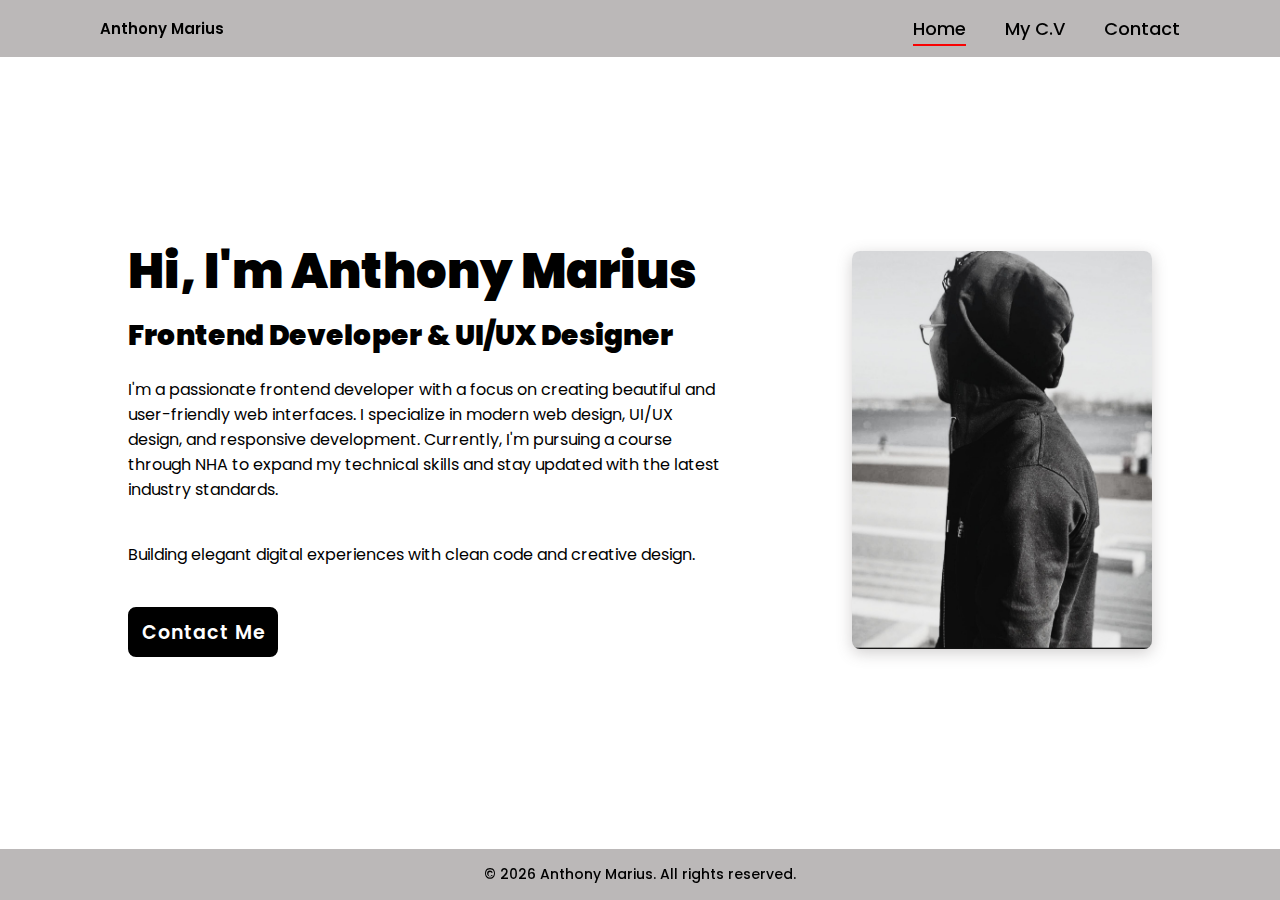
<file: index.html>
<!DOCTYPE html>
<html lang="en">

<head>
    <meta charset="utf-8">
    <meta http-equiv="X-UA-Compatible" content="IE=edge">
    <meta name="viewport" content="width=device-width, initial-scale=1.0">
    <title>Anthony Marius</title>
    <link rel="stylesheet" href="CSS/Project.css">
</head>  


<body>

    <header class="header">
         <a href="index.html" class="logo">Anthony Marius</a>

        <nav class="navbar">
            <a href="index.html" class="active">Home</a>
            <a href="mijncv.html">My C.V</a>
            <a href="contact.html">Contact</a>
        </nav>
    </header>

    <section class="home">
        <div class="home-content">
            <h1><b>Hi, I'm Anthony Marius</b></h1>
            <h3><b>Frontend Developer & UI/UX Designer</b></h3>
            <p>I'm a passionate frontend developer with a focus on creating beautiful and user-friendly web interfaces. I specialize in modern web design, UI/UX design, and responsive development. Currently, I'm pursuing a course through NHA to expand my technical skills and stay updated with the latest industry standards.</p>
            <p><it>Building elegant digital experiences with clean code and creative design.</it></p>
            
            <div class="btn-box">
                <a href="contact.html">Contact Me</a>
            </div>
        </div>
        <div class="home-image">
            <img src="pictures/anthony B&W.jpg" alt="Anthony Marius">
        </div>
    </section>

    <footer class="footer">
        <p>&copy; 2026 Anthony Marius. All rights reserved.</p>
    </footer>
</body>
</html>
</file>
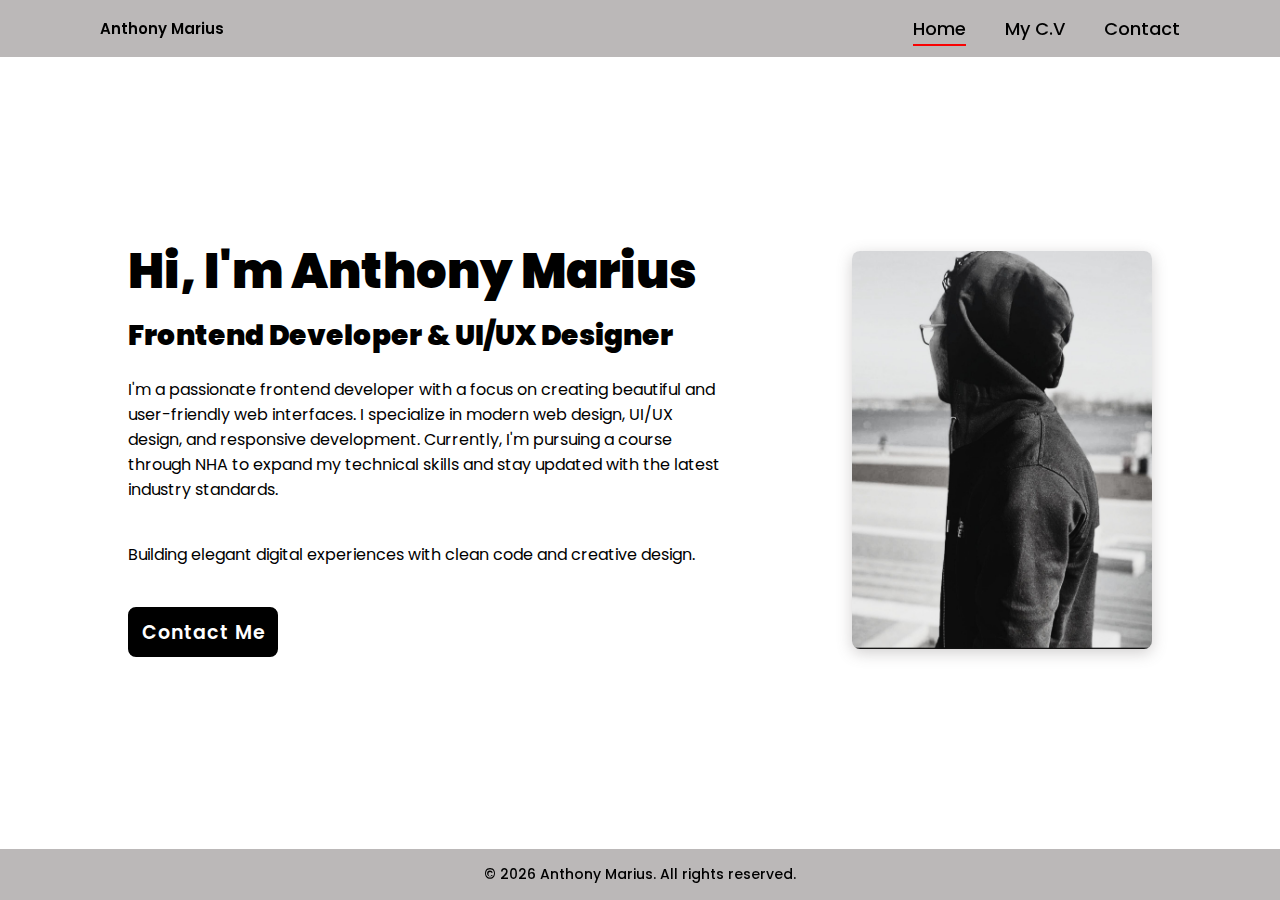
<file: HTML/index.html>
<!DOCTYPE html>
<html lang="en">

<head>
    <meta charset="utf-8">
    <meta http-equiv="X-UA-Compatible" content="IE=edge">
    <meta name="viewport" content="width=device-width, initial-scale=1.0">
    <title>Anthony Marius</title>
    <link rel="stylesheet" href="../CSS/Project.css">
</head>  


<body>

    <header class="header">
         <a href="index.html" class="logo">Anthony Marius</a>

        <nav class="navbar">
            <a href="index.html" class="active">Home</a>
            <a href="mijncv.html">My C.V</a>
            <a href="contact.html">Contact</a>
        </nav>
    </header>

    <section class="home">
        <div class="home-content">
            <h1><b>Hi, I'm Anthony Marius</b></h1>
            <h3><b>Frontend Developer & UI/UX Designer</b></h3>
            <p>I'm a passionate frontend developer with a focus on creating beautiful and user-friendly web interfaces. I specialize in modern web design, UI/UX design, and responsive development. Currently, I'm pursuing a course through NHA to expand my technical skills and stay updated with the latest industry standards.</p>
            <p><it>Building elegant digital experiences with clean code and creative design.</it></p>
            
            <div class="btn-box">
                <a href="contact.html">Contact Me</a>
            </div>
        </div>
        <div class="home-image">
            <img src="../pictures/anthony B&W.jpg" alt="Anthony Marius">
        </div>
    </section>

    <footer class="footer">
        <p>&copy; 2026 Anthony Marius. All rights reserved.</p>
    </footer>
</body>
</html>
</file>
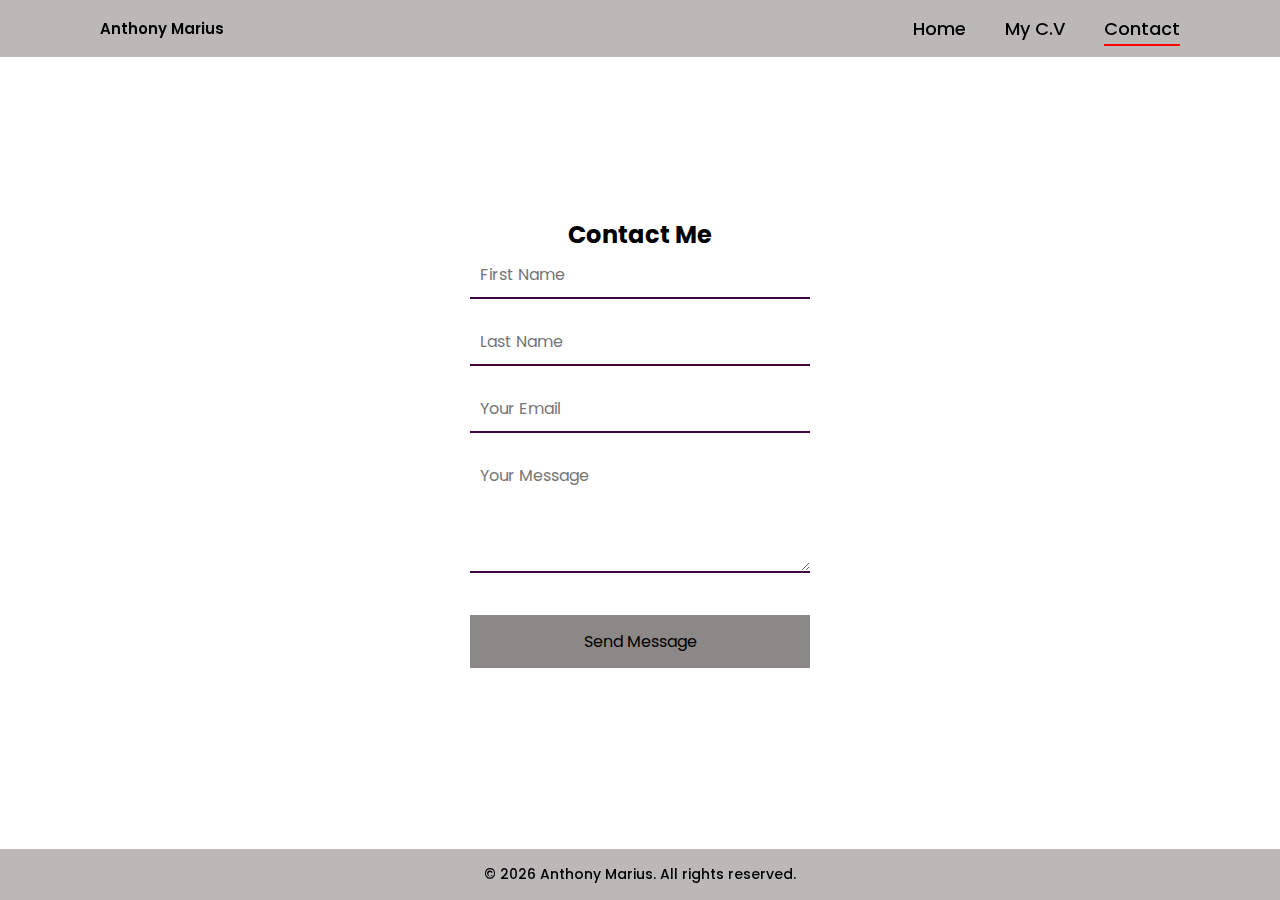
<file: contact.html>
<!DOCTYPE html>
<html lang="en">

<head>
    <meta charset="utf-8">
    <meta http-equiv="X-UA-Compatible" content="IE=edge">
    <meta name="viewport" content="width=device-width, initial-scale=1.0">
    <title>Anthony Marius</title>
    <link rel="stylesheet" href="CSS/Project.css">
    <link rel="stylesheet" href="CSS/contact.css">
</head>  

<body>
    <header class="header">
         <a href="index.html" class="logo">Anthony Marius</a>
        <nav class="navbar">
            <a href="index.html">Home</a>
            <a href="mijncv.html">My C.V</a>
            <a href="contact.html" class="active">Contact</a>
        </nav>
    </header>
     <div class="container">
        <h2>Contact Me</h2>
        <form action="https://api.web3forms.com/submit" method="POST" class="contact">
            <input type="hidden" name="access_key" value="0c5e7b44-2bbe-4bbe-b676-1b161879aabe">
            <input type="text" id="firstname" placeholder="First Name" name="firstname" required>
            <input type="text" id="lastname" placeholder="Last Name" name="lastname" required>
            <input type="email" id="email" placeholder="Your Email" name="email" required>
            <textarea id="message" placeholder="Your Message" name="message" required></textarea>
            <button type="submit" class="btn">Send Message</button>
        </form>
    </div>
    <footer class="footer">
        <p>&copy; 2026 Anthony Marius. All rights reserved.</p>
    </footer>
</body>
</html>
</file>
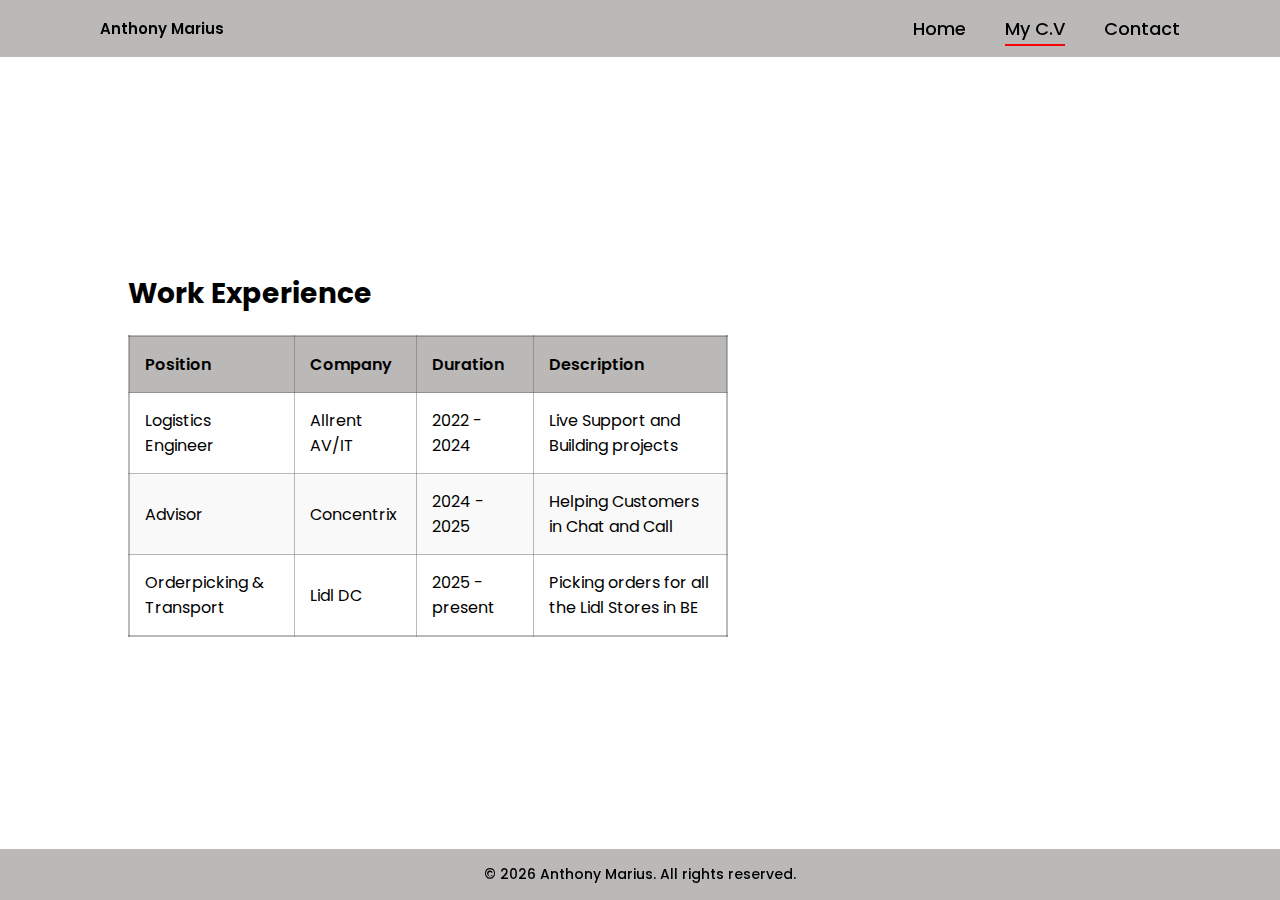
<file: mijncv.html>
<!DOCTYPE html>
<html lang="en">

<head>
    <meta charset="utf-8">
    <meta http-equiv="X-UA-Compatible" content="IE=edge">
    <meta name="viewport" content="width=device-width, initial-scale=1.0">
    <title>Anthony Marius</title>
    <link rel="stylesheet" href="CSS/Project.css">
</head>  

<body>
    <header class="header">
         <a href="index.html" class="logo">Anthony Marius</a>
        <nav class="navbar">
            <a href="index.html">Home</a>
            <a href="mijncv.html" class="active">My C.V</a>
            <a href="contact.html">Contact</a>
        </nav>
    </header>
    <section class="home">
        <div class="home-content">
            <h2 style="margin-top: 40px; margin-bottom: 20px; font-size: 28px; color: #000000;">Work Experience</h2>
            <table style="width: 100%; border-collapse: collapse; margin-bottom: 30px; background-color: #ffffff; border: 2px solid rgba(102, 95, 95, 0.442);">
                <thead>
                    <tr style="background-color: rgba(102, 95, 95, 0.442); color: #000000;">
                        <th style="padding: 15px; text-align: left; border: 1px solid rgba(102, 95, 95, 0.442); font-weight: 600;">Position</th>
                        <th style="padding: 15px; text-align: left; border: 1px solid rgba(102, 95, 95, 0.442); font-weight: 600;">Company</th>
                        <th style="padding: 15px; text-align: left; border: 1px solid rgba(102, 95, 95, 0.442); font-weight: 600;">Duration</th>
                        <th style="padding: 15px; text-align: left; border: 1px solid rgba(102, 95, 95, 0.442); font-weight: 600;">Description</th>
                    </tr>
                </thead>
                <tbody>
                    <tr style="border: 1px solid rgba(102, 95, 95, 0.442);">
                        <td style="padding: 15px; border: 1px solid rgba(102, 95, 95, 0.442);">Logistics Engineer</td>
                        <td style="padding: 15px; border: 1px solid rgba(102, 95, 95, 0.442);">Allrent AV/IT</td>
                        <td style="padding: 15px; border: 1px solid rgba(102, 95, 95, 0.442);">2022 - 2024</td>
                        <td style="padding: 15px; border: 1px solid rgba(102, 95, 95, 0.442);">Live Support and Building projects</td>
                    </tr>
                    <tr style="background-color: #f9f9f9; border: 1px solid rgba(102, 95, 95, 0.442);">
                        <td style="padding: 15px; border: 1px solid rgba(102, 95, 95, 0.442);">Advisor</td>
                        <td style="padding: 15px; border: 1px solid rgba(102, 95, 95, 0.442);">Concentrix </td>
                        <td style="padding: 15px; border: 1px solid rgba(102, 95, 95, 0.442);">2024 - 2025</td>
                        <td style="padding: 15px; border: 1px solid rgba(102, 95, 95, 0.442);">Helping Customers in Chat and Call</td>
                    </tr>
                    <tr style="border: 1px solid rgba(102, 95, 95, 0.442);">
                        <td style="padding: 15px; border: 1px solid rgba(102, 95, 95, 0.442);">Orderpicking & Transport</td>
                        <td style="padding: 15px; border: 1px solid rgba(102, 95, 95, 0.442);">Lidl DC</td>
                        <td style="padding: 15px; border: 1px solid rgba(102, 95, 95, 0.442);">2025 - present</td>
                        <td style="padding: 15px; border: 1px solid rgba(102, 95, 95, 0.442);">Picking orders for all the Lidl Stores in BE</td>
                    </tr>
                </tbody>
            </table>
        </div>
    </section>
    <footer class="footer">
        <p>&copy; 2026 Anthony Marius. All rights reserved.</p>
    </footer>
</body>
</html>
</file>
<file: CSS/Project.css>
@import url('https://fonts.googleapis.com/css2?family=poppins:wght@300;400;500;600;700;800;900&display=swap');

* {
    margin: 0;
    padding: 0;
    box-sizing: border-box;
    font-family: 'Poppins', sans-serif;
}

body {
    background-color: white;
    color: #000000;
    background-repeat: no-repeat; 
    background-attachment: fixed;
    background-position: center;
    background-size:cover;
        
}

.header {
    position: fixed;
    top: 0;
    left: 0;   
    width: 100%;
    padding: 15px 100px;
    background: rgba(102, 95, 95, 0.442);
    display: flex;
    justify-content: space-between;
    align-items: center;
    z-index: 100;
}

.logo {
    font-size: 15px;
    color: #000000;
    text-decoration: none;
    font-weight: 600;
}

.navbar a {
    font-size: 18px;
    color: #000000;
    text-decoration: none;
    font-weight: 500;
    margin-left: 35px;
    transition: .3s;
    position: relative;
    padding-bottom: 5px;
}

.navbar a::after {
    content: '';
    position: absolute;
    bottom: 0;
    left: 0;
    width: 0;
    height: 2px;
    background-color: rgb(248, 3, 3);
    transition: width 0.3s ease;
}

.navbar a:hover::after,
.navbar a.active::after {
    width: 100%;
}

.navbar a:hover,
.navbar a.active {
    color: #000000;
}

.home {
    height: 100vh;
    display: flex;
    align-items: center;
    justify-content: space-between;
    padding: 0 10%;
    gap: 40px;
}

.home-content {
    max-width: 600px;
    flex: 1;
}

.home-image {
    flex: 0 0 300px;
    display: flex;
    justify-content: center;
    align-items: center;
}

.home-image img {
    max-width: 100%;
    height: auto;
    border-radius: 8px;
    box-shadow: 0 4px 15px rgba(102, 95, 95, 0.3);
}

.home-content h1 {
    font-size: 48px;
    font-weight: 700;
    line-height: 1.2;
    margin-bottom: 15px;
}

.home-content h3 {
    font-size: 28px;
    font-weight: 700;
    color: rgb(0, 0, 0);
    margin-bottom: 20px;
}

.home-content p {
    font-size: 16px;
    margin: 20px 0 40px;
}

.home-content .btn-box {
    display: flex;
    justify-content: space-between;
    width: 345px;
    height: 50px;
    
}

.btn-box a{
    position: relative;
    display: inline-flex;
    justify-content: center;
    align-items: center;
    width: 150px;
    height: 100%;
    background: black;
    border: 2px solid #000000;
    border-radius: 8px;
    font-size: 19px;
    color: rgb(255, 255, 255);
    text-decoration: none;
    font-weight: 600;
    letter-spacing: 1px;
    z-index: 1;
    overflow: hidden;
    transition: .5s;
}

.btn-box a:hover {
    color: #000000;
}

.btn-box a:nth-child(2) {
    background: transparent;
    color: #ffffff;
}

.btn-box a:nth-child(2)::hover {
    color: #ffffff;
}

.btn-box a:nth-child(2)::before {
     color: #ffffff;
}

.btn-box a::before {
    content: '';
    position: absolute;
    top: 0;
    left: 0;
    width: 0;
    height: 100%;
    background: #f5f5f5;
    z-index: -1;
    transition: .5s;

}

.btn-box a:hover::before {
    width: 100%;
}

.footer {
    position: fixed;
    bottom: 0;
    left: 0;
    width: 100%;
    padding: 15px 100px;
    background: rgba(102, 95, 95, 0.442);
    display: flex;
    justify-content: center;
    align-items: center;
    z-index: 100;
    text-align: center;
}

.footer p {
    margin: 0;
    color: #000000;
    font-size: 14px;
    font-weight: 500;
}
</file>
<file: CSS/contact.css>
*{
    box-sizing: border-box;
    font-family: poppins, sans-serif;
}
body{
    margin: 0;
    padding: 0;
    height: 100vh;
    display: flex;
    align-items: center;
    justify-content: center;
    background-color: rgb(255, 255, 255);

}
.container{
    width: 400px;
    padding: 30px;
    background-color: transparent;
    border-radius: 10px;
    text-align: center;
}
.container input{
    width: 100%;
    padding: 10px;
    border: none;
    border-bottom: 2px solid rgb(66, 5, 66);
    margin-bottom: 20px;
    font-size: 16px;
    outline: none;
}

.container textarea{
    width: 100%;
    padding: 10px;
    border: none;
    border-bottom: 2px solid rgb(66, 5, 66);
    margin-bottom: 20px;
    font-size: 16px;
    outline: none;
    font-family: poppins, sans-serif;
    resize: vertical;
    min-height: 120px;
}
.btn{
    border: none !important;
    cursor: pointer;
    background-color: rgba(113, 107, 107, 0.803);
    margin: 15px 0;
    font-size: 16px;
    width: 100%;
    padding: 14px;
}
.btn:hover{
    background-color: rgba(0, 0, 0, 0.13);
    color: rgb(248, 3, 3);
    transform: translateY(-2px);
    transition: all 0.3s ease;
}
</file>
